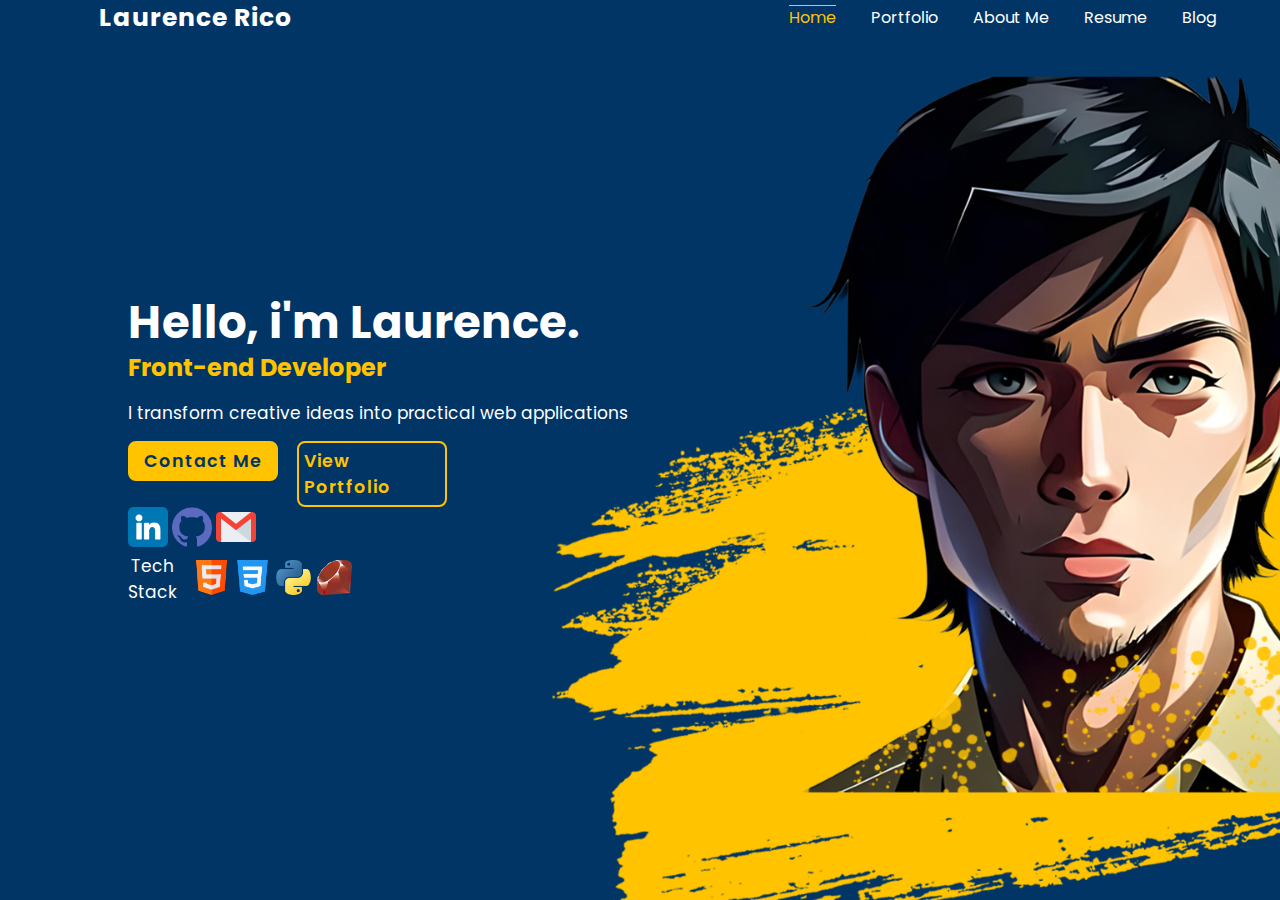
<file: index.html>
<!DOCTYPE html>
<html lang="en">
<head>
    <meta charset="UTF-8">
    <meta http-equiv="X-UA-Compatible" content="IE=edge">
    <meta name="viewport" content="width=a, initial-scale=1.0">
    <title>Home Page</title>

    <link rel="preconnect" href="https://fonts.googleapis.com">
    <link rel="preconnect" href="https://fonts.gstatic.com" crossorigin>
    <link href="https://fonts.googleapis.com/css2?family=Poppins&display=swap" rel="stylesheet">

    <link rel="stylesheet" href="style.css">
</head>
<body>

<!-- Navation Bar Section  -->

    <section class="nav-bar">
        <div class="navigation">
            <h2><a href="#" class="logo">Laurence Rico</a></h2>
                <div class="nav-list">
                    <a class="nav-word" id="active" href="index.html">Home</a>
                    <a class="nav-word" href="portfolio.html">Portfolio</a>
                    <a class="nav-word" href="about-me.html">About Me</a>    
                    <a class="nav-word" href="resume.html">Resume</a>
                    <a class="nav-word" href="blog.html">Blog</a>
                    <span class="menu-button">
                        <button id="menu-button"><img id="menu-icon" src="assets/menu-list.png" alt="side-menu-btn">
                        </button> 
                    </span>
                </div>
        </div>
    </section>

<!-- Landing-Page Section -->

    <section class="landing-page">
        <div class="landing-content">
            <h1>Hello, i'm Laurence.</h1>
            <h2 id="front-end-dev">Front-end Developer</h2>
            <p>I transform creative ideas into practical web applications</p>
            <div class="landing-buttons">
                <a id="btn-box" href="resume.html">Contact Me</a>
                <a id="btn-box" href="portfolio.html">View Portfolio</a>
            </div>
                <div class="media-icons">
                    <a class="social-logo" href="https://www.linkedin.com/in/laurence-rico-560664244/"><img src="assets/linkedin.png" alt="linkedin-icon"></a>
                    <a class="social-logo" href="https://github.com/ForestRico"><img src="assets/github.png" alt="github-icon"></a>
                    <a class="social-logo" href="https://mail.google.com/mail/u/0/#inbox"><img src="assets/gmail.png" alt="gmail-icon"></a>
                </div>
                <div class="tech-stack">                   
                    <div class="tech-stack-wrapper"><p>Tech<br> Stack</p></div>
                        <img src="assets/html.png" alt="html-icon">
                        <img src="assets/css-3.png" alt="css-icon">
                        <img src="assets/python.png" alt="python-icon">
                        <img src="assets/ruby.png" alt="ruby-icon">
                </div>
                <div class="landing-bg">
                <img src="assets/landing-avatar-square.png" alt="landing-page-avatar-background">
                </div>
        </div>
    </section>




    
</body>
</html>
</file>
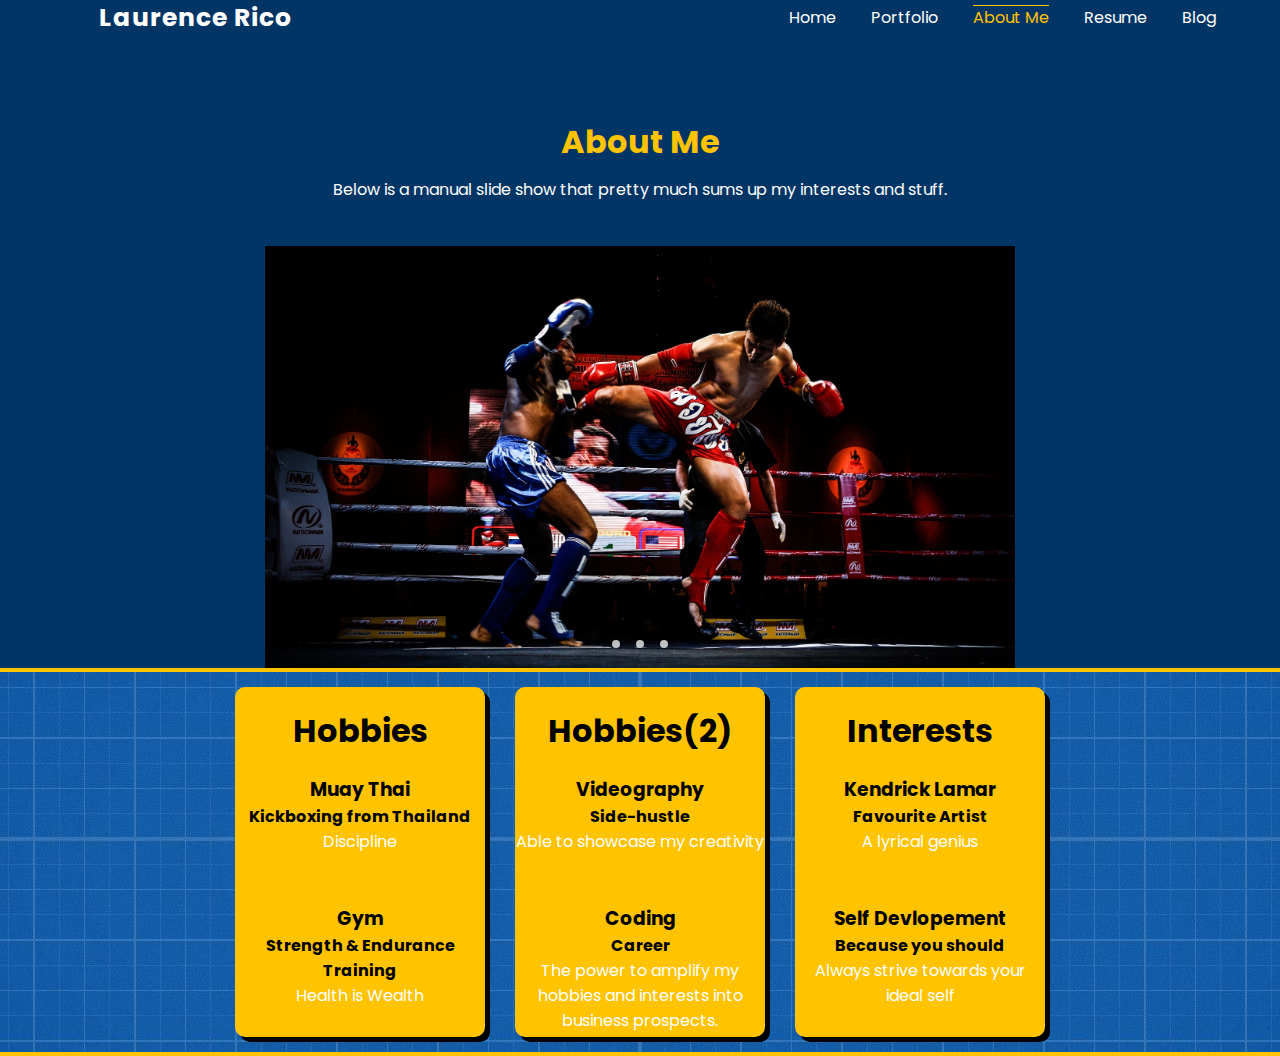
<file: about-me.html>
<!DOCTYPE html>
<html lang="en">
<head>
    <meta charset="UTF-8">
    <meta http-equiv="X-UA-Compatible" content="IE=edge">
    <meta name="viewport" content="width=device-width, initial-scale=1.0">
    <title>About Me</title>

    <link rel="preconnect" href="https://fonts.googleapis.com">
    <link rel="preconnect" href="https://fonts.gstatic.com" crossorigin>
    <link href="https://fonts.googleapis.com/css2?family=Poppins&display=swap" rel="stylesheet">

    <link rel="stylesheet" href="style.css">
</head>
<body>

<!-- Navation Bar Section  -->

    <section class="nav-bar">
        <div class="navigation">
            <h2><a href="#" class="logo">Laurence Rico</a></h2>
                <div class="nav-list">
                    <a class="nav-word" href="index.html">Home</a>
                    <a class="nav-word" href="portfolio.html">Portfolio</a>
                    <a class="nav-word" id="active" href="about-me.html">About Me</a>    
                    <a class="nav-word" href="resume.html">Resume</a>
                    <a class="nav-word" href="blog.html">Blog</a>
                    <span class="menu-button">
                        <button id="menu-button"><img id="menu-icon" src="assets/menu-list.png" alt="side-menu-btn">
                        </button> 
                    </span>
                </div>
        </div>
    </section>

<!-- Header Section -->

    <section class="aboutme-header">
        <div class="aboutme-header-title-container">
             <h1>About Me</h1>
            <p id="aboutme-desc">Below is a manual slide show that pretty much sums up my interests and stuff.</p>
        </div>
    </section>


<!-- Container -> Content Section -->

    <section class="slideshow-container">
        <div class="slider-wrapper"> 
            <div class="slider">
                <img id="slide1" src="assets/muay-thai.jpeg" alt="Muay-thai-photo-example">
                <img id="slide2" src="assets/videography.jpeg" alt="Videography-example-photo">
                <img id="slide3" src="assets/kendrick-lamar.jpeg" alt="Kendrick-lamar-example-photo">
            </div>
            <div class="slider-nav">
                <a href="#slide1"></a>
                <a href="#slide2"></a>
                <a href="#slide3"></a>
            </div>
        </div>
    </section>
    
    <section class="blueprint-body-container2">
        <div class="aboutme-container1">
            <div class="hobbies-content1">
                <h1 class="hobbies-heading">Hobbies</h1>
                <h3 class="#">Muay Thai</h3>
                <h4>Kickboxing from Thailand</h4>
                <p>Discipline</p>
                <br>
                <br>
                <h3 class="#e">Gym</h3>
                <h4>Strength & Endurance Training</h4>
                <p>Health is Wealth</p>
            </div>
        </div>

        <div class="aboutme-container2">
            <div class="hobbies-content2">
                <h1 class="hobbies-heading">Hobbies(2)</h1>
                <h3 class="#">Videography</h3>
                <h4>Side-hustle</h4>
                <p>Able to showcase my creativity</p>
                <br>
                <br>
                <h3 class="#">Coding</h3>
                <h4>Career</h4>
                <p>The power to amplify my hobbies and interests into business prospects.</p>
            </div>
        </div>

        <div class="aboutme-container3">
            <div class="hobbies-content3">
                <h1 class="hobbies-heading">Interests</h1>
                <h3 class="#">Kendrick Lamar</h3>
                <h4>Favourite Artist</h4>
                <p>A lyrical genius</p>
                <br>
                <br>
                <h3 class="#">Self Devlopement</h3>
                <h4>Because you should</h4>
                <p>Always strive towards your ideal self</p>
            </div>
        </div>
    
    </section>


        

</body>
</html>
</file>
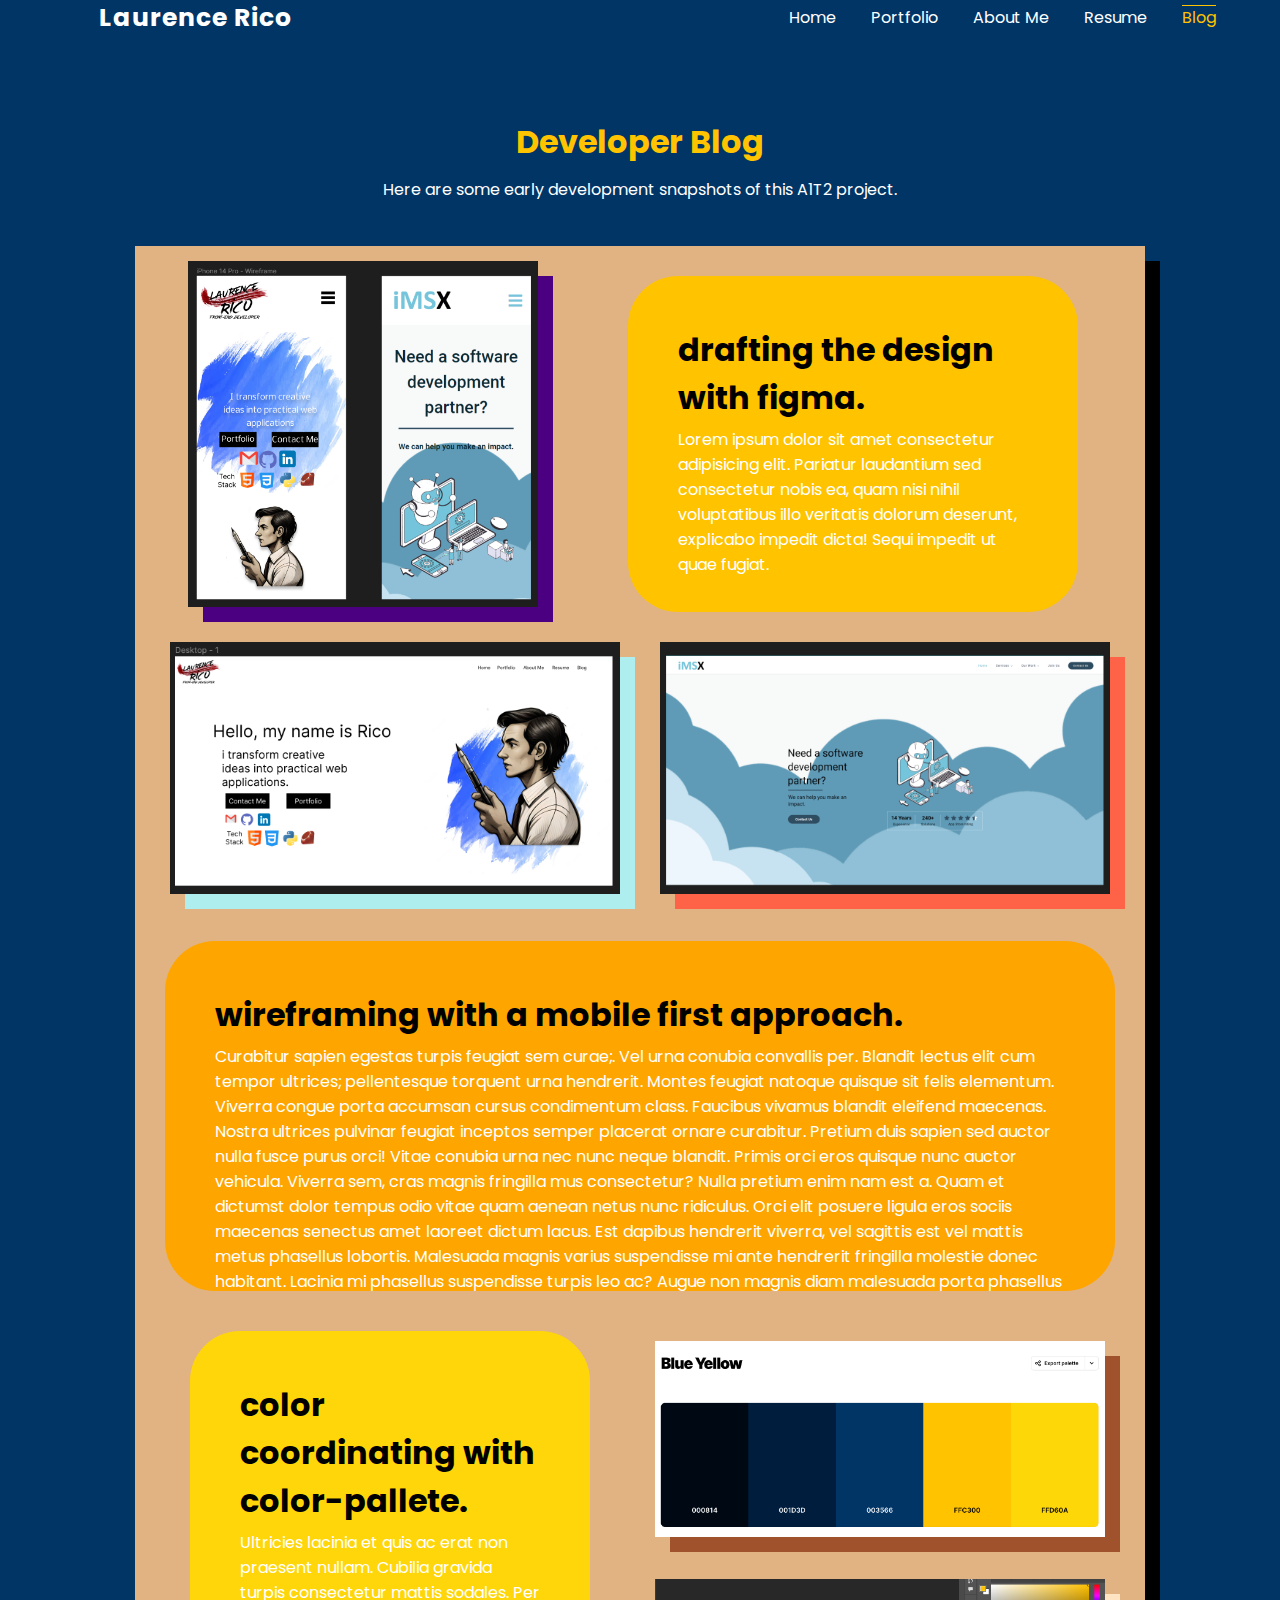
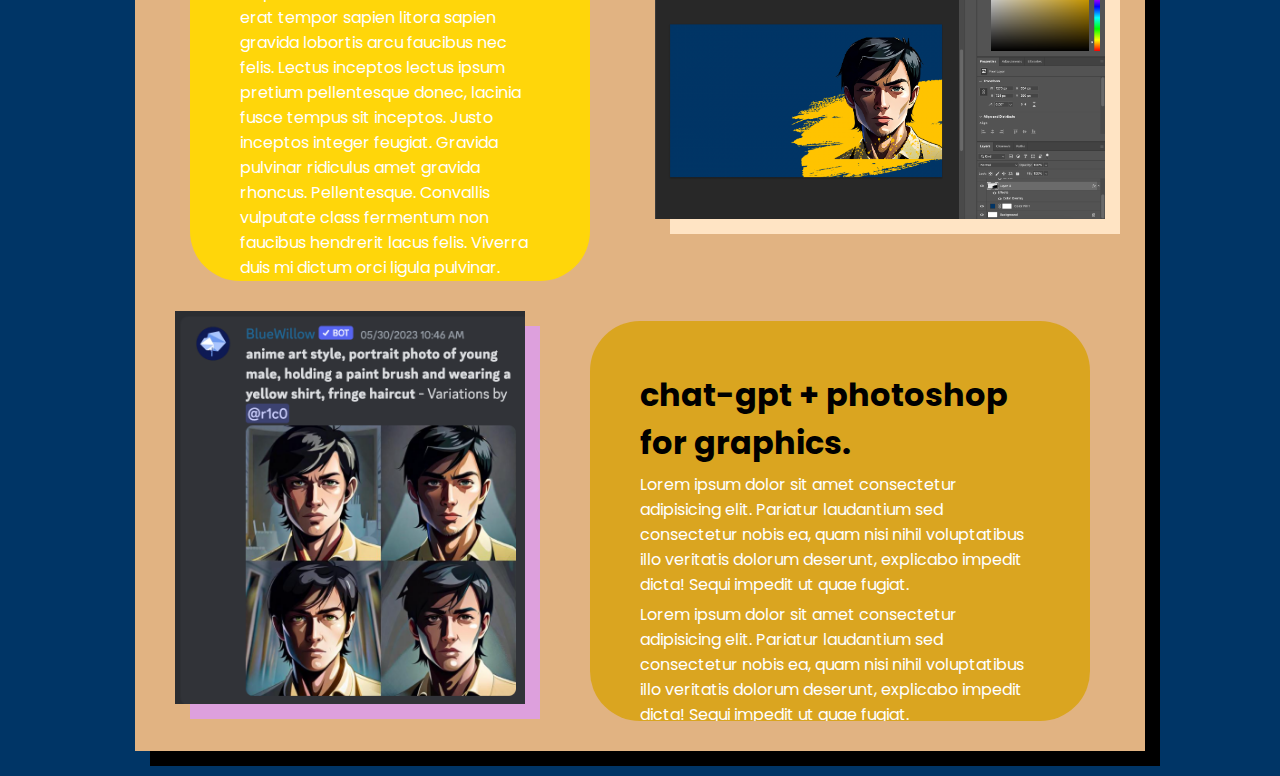
<file: blog.html>
<!DOCTYPE html>
<html lang="en">
<head>
    <meta charset="UTF-8">
    <meta http-equiv="X-UA-Compatible" content="IE=edge">
    <meta name="viewport" content="width=device-width, initial-scale=1.0">
    <title>Dev Log</title>

    <link rel="preconnect" href="https://fonts.googleapis.com">
    <link rel="preconnect" href="https://fonts.gstatic.com" crossorigin>
    <link href="https://fonts.googleapis.com/css2?family=Poppins&display=swap" rel="stylesheet">

    <link rel="stylesheet" href="style.css">
</head>
<body>

<!-- Navation Bar Section  -->

    <section class="nav-bar">
        <div class="navigation">
            <h2><a href="#" class="logo">Laurence Rico</a></h2>
                <div class="nav-list">
                    <a class="nav-word" href="index.html">Home</a>
                    <a class="nav-word" href="portfolio.html">Portfolio</a>
                    <a class="nav-word" href="about-me.html">About Me</a>    
                    <a class="nav-word" href="resume.html">Resume</a>
                    <a class="nav-word" id="active" href="blog.html">Blog</a>
                    <span class="menu-button">
                        <button id="menu-button"><img id="menu-icon" src="assets/menu-list.png" alt="side-menu-btn">
                        </button> 
                    </span>
                </div>
        </div>
    </section>

<!-- Header Section -->

    <section class="blog-header">
        <div class="blog-header-title-container">
            <h1>Developer Blog</h1>
            <p>Here are some early development snapshots of this A1T2 project.</p>
        </div>
    </section>


<!-- Container -> Content Section -->

    <section class="blog-big-container">
        <div class="blog-container">
            <div class="blog-photo-container1">
                <img src="assets/figma-iphone-sc.png" alt="iphone-wireframe-photo">
            </div>
            <div class="blog-content-container1">
                <h1>drafting the design with figma.</h1>
                <p>Lorem ipsum dolor sit amet consectetur adipisicing elit. Pariatur laudantium sed consectetur 
                    nobis ea, quam nisi nihil voluptatibus illo veritatis dolorum deserunt, explicabo impedit dicta! Sequi impedit ut quae fugiat.</p>
            </div> 

            <div class="blog-photo-container2">
                <img id="blog-photo2" src="assets/figma-webpage1-sc.png" alt="desktop-wireframe-photo-1">
            </div>

            <div class="blog-photo-container2">
                <img id="blog-photo1" src="assets/figma-webpage2-sc.png" alt="desktop-wireframe-photo-2">
            </div>

            <div class="blog-content-container2">
                <h1>wireframing with a mobile first approach.</h1>
                <p>Curabitur sapien egestas turpis feugiat sem curae;. Vel urna conubia convallis per. Blandit lectus elit cum tempor ultrices; pellentesque torquent urna hendrerit.
                    Montes feugiat natoque quisque sit felis elementum. Viverra congue porta accumsan cursus condimentum class. Faucibus vivamus blandit eleifend maecenas. 
                    Nostra ultrices pulvinar feugiat inceptos semper placerat ornare curabitur. Pretium duis sapien sed auctor nulla fusce purus orci! Vitae conubia urna nec nunc neque blandit. Primis orci eros quisque nunc auctor vehicula.
                    Viverra sem, cras magnis fringilla mus consectetur? Nulla pretium enim nam est a. Quam et dictumst dolor tempus odio vitae quam aenean netus nunc ridiculus. Orci elit posuere ligula eros sociis maecenas senectus amet laoreet dictum lacus. Est dapibus hendrerit viverra, vel sagittis est vel mattis metus phasellus lobortis. Malesuada magnis varius suspendisse mi ante hendrerit fringilla molestie donec habitant. Lacinia mi phasellus suspendisse turpis leo ac? 
                    Augue non magnis diam malesuada porta phasellus laoreet nulla.</p>
            </div> 


            <div class="blog-content-container3">
                <h1>color coordinating with color-pallete.</h1>
                <p>Ultricies lacinia et quis ac erat non praesent nullam. Cubilia gravida turpis consectetur mattis sodales. Per erat tempor sapien litora sapien gravida lobortis arcu faucibus nec felis. Lectus inceptos lectus ipsum pretium pellentesque donec, lacinia fusce tempus sit inceptos. Justo inceptos integer feugiat. Gravida pulvinar ridiculus amet gravida rhoncus. Pellentesque.
                    Convallis vulputate class fermentum non faucibus hendrerit lacus felis. Viverra duis mi dictum orci ligula pulvinar. Vestibulum et aptent nam posuere purus amet metus. Vitae faucibus egestas fames volutpat volutpat viverra justo potenti maecenas fusce. 
                </p>
            </div> 



            <div class="blog-photo-container3">
                <img id="blog-photo3" src="assets/color-pallete.png" alt="color-pallete-reference-pic">
                <img id="blog-photo4" src="assets/landing-page-creation.png" alt="photo-of-landing-page-creation-on-photoshop">
            </div>


            <div class="blog-photo-container4">
                <img id="blog-photo5" src="assets/gpt-avatar.png" alt="photo-of-avatar-creation-on-chatgpt">
            </div>

            <div class="blog-content-container4">
                <h1>chat-gpt + photoshop for graphics.</h1>
                <p>Lorem ipsum dolor sit amet consectetur adipisicing elit. Pariatur laudantium sed consectetur 
                    nobis ea, quam nisi nihil voluptatibus illo veritatis dolorum deserunt, explicabo impedit dicta! Sequi impedit ut quae fugiat.</p>
                    <p>Lorem ipsum dolor sit amet consectetur adipisicing elit. Pariatur laudantium sed consectetur 
                        nobis ea, quam nisi nihil voluptatibus illo veritatis dolorum deserunt, explicabo impedit dicta! Sequi impedit ut quae fugiat.</p>
            </div> 




            <!-- <div class="blog-content-container2">

            </div> -->
        </div>
    </section>

    
</body>
</html>
</file>
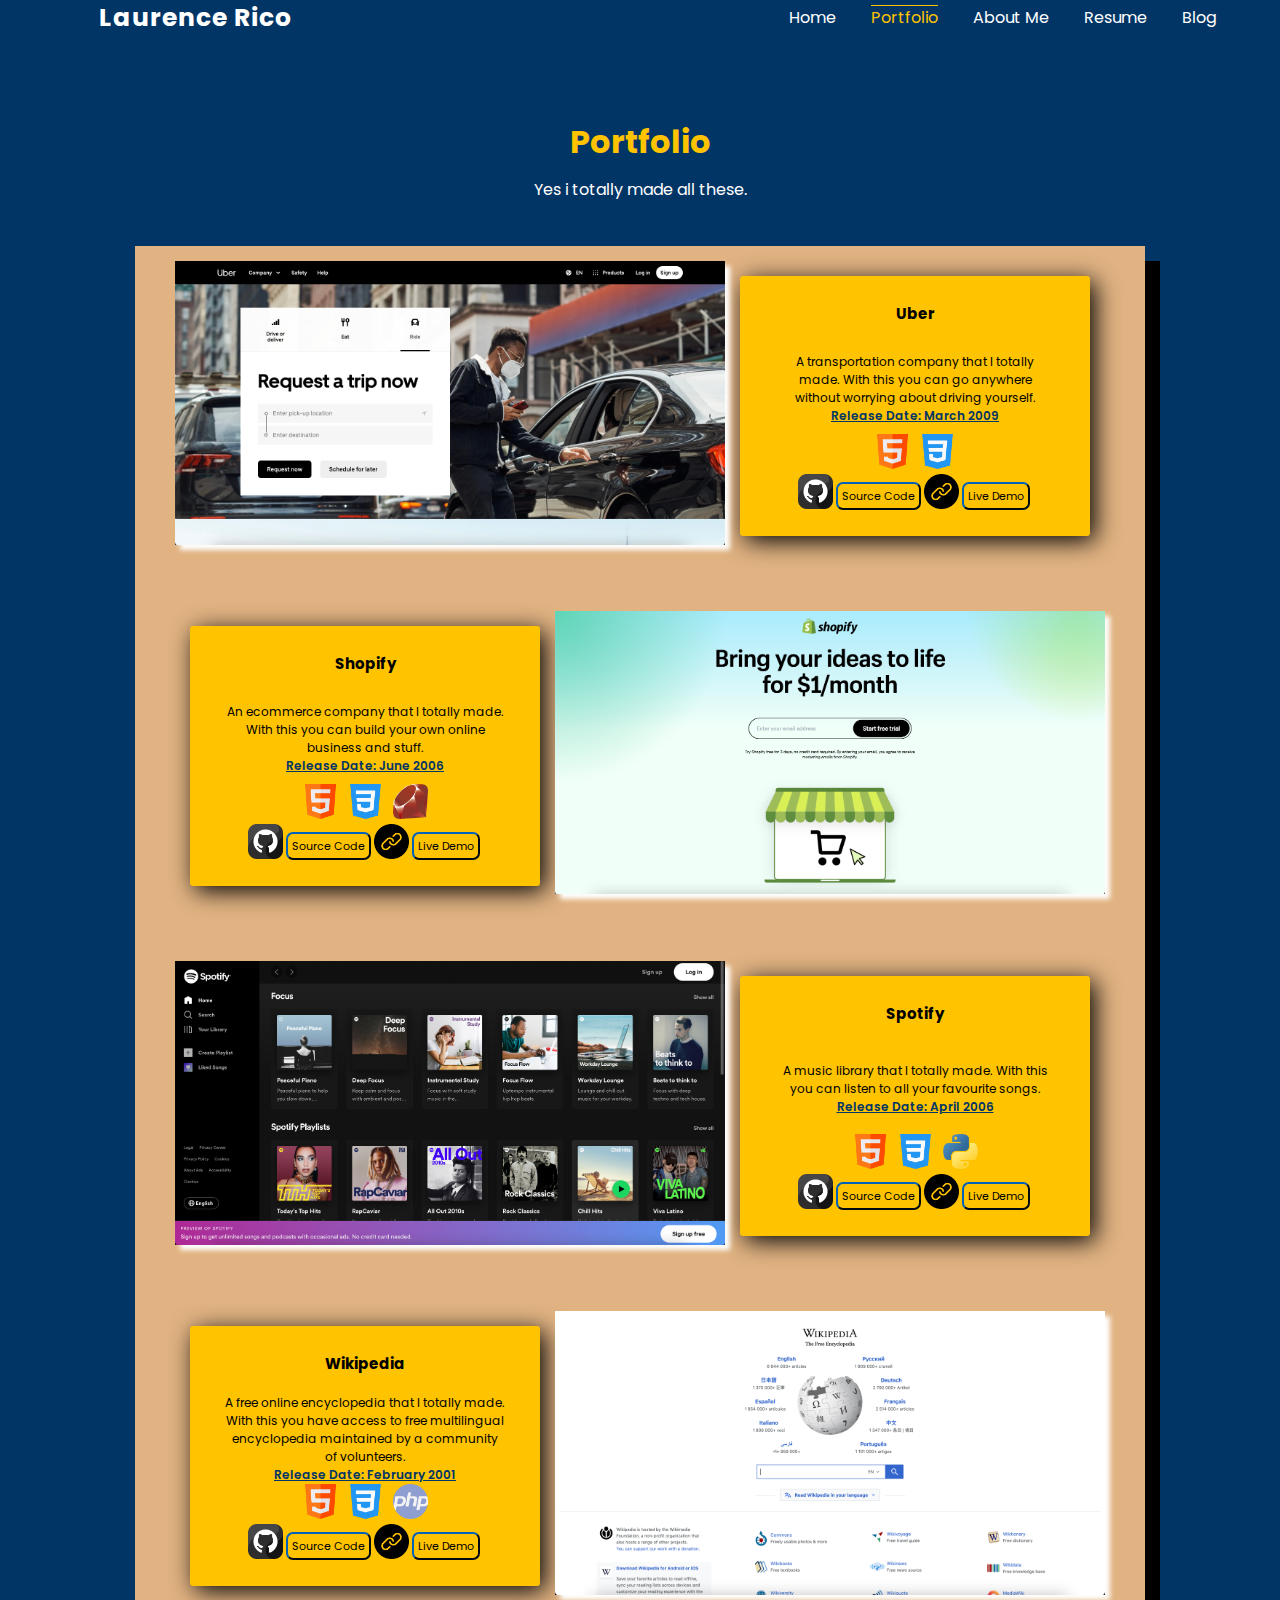
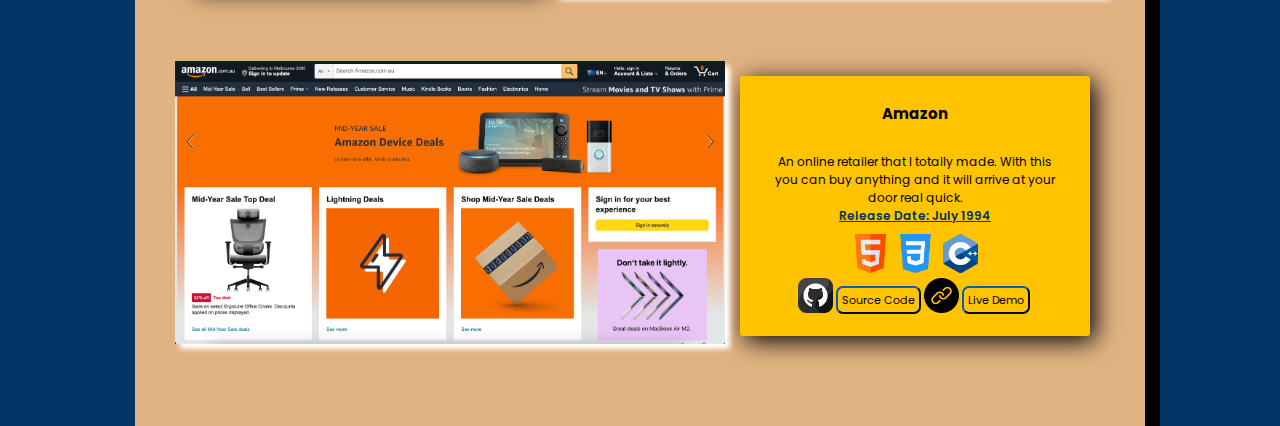
<file: portfolio.html>
<!DOCTYPE html>
<html lang="en">
<head>
    <meta charset="UTF-8">
    <meta http-equiv="X-UA-Compatible" content="IE=edge">
    <meta name="viewport" content="width=device-width, initial-scale=1.0">
    <title>Portfolio</title>

    <link rel="preconnect" href="https://fonts.googleapis.com">
    <link rel="preconnect" href="https://fonts.gstatic.com" crossorigin>
    <link href="https://fonts.googleapis.com/css2?family=Poppins&display=swap" rel="stylesheet">

    <link rel="stylesheet" href="style.css">
</head>
<body>

<!-- Navation Bar Section  -->

    <section class="nav-bar">
        <div class="navigation">
            <h2><a href="#" class="logo">Laurence Rico</a></h2>
                <div class="nav-list">
                    <a class="nav-word" href="index.html">Home</a>
                    <a class="nav-word" id="active" href="#">Portfolio</a>
                    <a class="nav-word" href="about-me.html">About Me</a>    
                    <a class="nav-word" href="resume.html">Resume</a>
                    <a class="nav-word" href="blog.html">Blog</a>
                    <span class="menu-button">
                        <button id="menu-button"><img id="menu-icon" src="assets/menu-list.png" alt="side-menu-btn">
                        </button> 
                    </span>
                </div>
        </div>
    </section>

<!-- Header Section -->

    <section class="portfolio-header">
        <div class="portfolio-header-title-container">
             <h1>Portfolio</h1>
            <p>Yes i totally made all these.</p>
        </div>
    </section>


<!-- Container -> Content Section -->
    
    <section class="portfolio-big-container">
        <div class="portfolio-container">
            <div class="project-container">
                <div class="sc-container">
                    <a href="#"><img class="website-sc" src="assets/uber-sc.png" alt="uber-website-sc"></a>
                </div>
                <div class="website-text-container">
                    <div class="website-title">
                    <h1>Uber</h1>
                    </div>  
                    <div class="website-para">
                        <p>A transportation company that I totally made. 
                                With this you can go anywhere without worrying about driving yourself.<br><strong>Release Date: March 2009</strong></p>
                            
                    </div>
                    <div class="portfolio-techstack-container">
                        <img class="portfolio-techstack" src="assets/html.png" alt="html-icon">
                        <img class="portfolio-techstack" src="assets/css-3.png" alt="css-3-icon">

                    </div>
                    <div class="portfolio-btns-container">
                        <a href=""><img class="portfolio-btns" src="assets/github-sign.png" alt="github-icon"></a>
                        <span>
                            <button class="portfolio-word-btn"><a class="portfolio-bottom-btn" href="#">Source Code</a></button>
                        </span>
                        <a href=""><img class="portfolio-btns" src="assets/link.png" alt="source-code-link-icon"></a>
                        <span>
                            <button class="portfolio-word-btn"><a class="portfolio-bottom-btn" href="#">Live Demo</a></button>
                        </span>
                    </div>
                </div>
            </div>

            <div class="project-container">
                <div class="website-text-container">
                    <div class="website-title">
                    <h1>Shopify</h1>
                    </div>  
                    <div class="website-para">
                        <p>An ecommerce company that I totally made. 
                                With this you can build your own online business and stuff.<br><strong>Release Date: June 2006</strong></p>
                    </div>
                    <div class="portfolio-techstack-container">
                        <img class="portfolio-techstack" src="assets/html.png" alt="html-icon">
                        <img class="portfolio-techstack" src="assets/css-3.png" alt="css-3-icon">
                        <img class="portfolio-techstack" src="assets/ruby.png" alt="ruby-icon">

                    </div>
                    <div class="portfolio-btns-container">
                        <a href=""><img class="portfolio-btns" src="assets/github-sign.png" alt="github-icon"></a>
                        <span>
                            <button class="portfolio-word-btn"><a class="portfolio-bottom-btn" href="#">Source Code</a></button>
                        </span>
                        <a href=""><img class="portfolio-btns" src="assets/link.png" alt="source-code-link-icon"></a>
                        <span>
                            <button class="portfolio-word-btn"><a class="portfolio-bottom-btn" href="#">Live Demo</a></button>
                        </span>
                    </div>
                </div>
                <div class="sc-container">
                    <a href="#"><img class="website-sc" src="assets/shopify-sc.png" alt="shopify-website-sc"></a>
                </div>
            </div>

            <div class="project-container">
                <div class="sc-container">
                    <a href="#"><img class="website-sc" src="assets/spotify-sc.png" alt="spotify-website-sc"></a>
                </div>
                <div class="website-text-container">
                    <div class="website-title">
                    <h1>Spotify</h1>
                    </div>  
                    <div class="website-para">
                        <p>A music library that I totally made. 
                                With this you can listen to all your favourite songs.<br><strong>Release Date: April 2006</strong></p>
                    </div>
                    <div class="portfolio-techstack-container">
                        <img class="portfolio-techstack" src="assets/html.png" alt="html-icon">
                        <img class="portfolio-techstack" src="assets/css-3.png" alt="css-3-icon">
                        <img class="portfolio-techstack" src="assets/python.png" alt="python-icon">

                    </div>
                    <div class="portfolio-btns-container">
                        <a href=""><img class="portfolio-btns" src="assets/github-sign.png" alt="github-icon"></a>
                        <span>
                            <button class="portfolio-word-btn"><a class="portfolio-bottom-btn" href="#">Source Code</a></button>
                        </span>
                        <a href=""><img class="portfolio-btns" src="assets/link.png" alt="source-code-link-icon"></a>
                        <span>
                            <button class="portfolio-word-btn"><a class="portfolio-bottom-btn" href="#">Live Demo</a></button>
                        </span>
                    </div>
                </div>
            </div>

            <div class="project-container">
                <div class="website-text-container">
                    <div class="website-title">
                    <h1>Wikipedia</h1>
                    </div>  
                    <div class="website-para">
                        <p>A free online encyclopedia that I totally made. 
                                With this you have access to free multilingual encyclopedia maintained by a community of volunteers.<br><strong>Release Date: February 2001</strong></p>
                    </div>
                    <div class="portfolio-techstack-container">
                        <img class="portfolio-techstack" src="assets/html.png" alt="html-icon">
                        <img class="portfolio-techstack" src="assets/css-3.png" alt="css-3-icon">
                        <img class="portfolio-techstack" src="assets/php.png" alt="php-icon">

                    </div>
                    <div class="portfolio-btns-container">
                        <a href=""><img class="portfolio-btns" src="assets/github-sign.png" alt="github-icon"></a>
                        <span>
                            <button class="portfolio-word-btn"><a class="portfolio-bottom-btn" href="#">Source Code</a></button>
                        </span>
                        <a href=""><img class="portfolio-btns" src="assets/link.png" alt="source-code-link-icon"></a>
                        <span>
                            <button class="portfolio-word-btn"><a class="portfolio-bottom-btn" href="#">Live Demo</a></button>
                        </span>
                    </div>
                </div>
                <div class="sc-container">
                    <a href="#"><img class="website-sc" src="assets/wikipedia-sc.png" alt="wikipedia-website-sc"></a>
                </div>
            </div>

            <div class="project-container">
                <div class="sc-container">
                    <a href="#"><img class="website-sc" src="assets/amazon-sc.png" alt="amazon-website-sc"></a>
                </div>
                <div class="website-text-container">
                    <div class="website-title">
                    <h1>Amazon</h1>
                    </div>  
                    <div class="website-para">
                        <p>An online retailer that I totally made. 
                                With this you can buy anything and it will arrive at your door real quick.<br><strong>Release Date: July 1994</strong></p>
                    </div>
                    <div class="portfolio-techstack-container">
                        <img class="portfolio-techstack" src="assets/html.png" alt="html-icon">
                        <img class="portfolio-techstack" src="assets/css-3.png" alt="css-3-icon">
                        <img class="portfolio-techstack" src="assets/c++.png" alt="c++.png++-icon">

                    </div>
                    <div class="portfolio-btns-container">
                        <a href=""><img class="portfolio-btns" src="assets/github-sign.png" alt="github-icon"></a>
                        <span>
                            <button class="portfolio-word-btn"><a class="portfolio-bottom-btn" href="#">Source Code</a></button>
                        </span>
                        <a href=""><img class="portfolio-btns" src="assets/link.png" alt="source-code-link-icon"></a>
                        <span>
                            <button class="portfolio-word-btn"><a class="portfolio-bottom-btn" href="#">Live Demo</a></button>
                        </span>
                    </div>
                </div>
            </div>

        </div>
    </section>

    
</body>
</html>
</file>
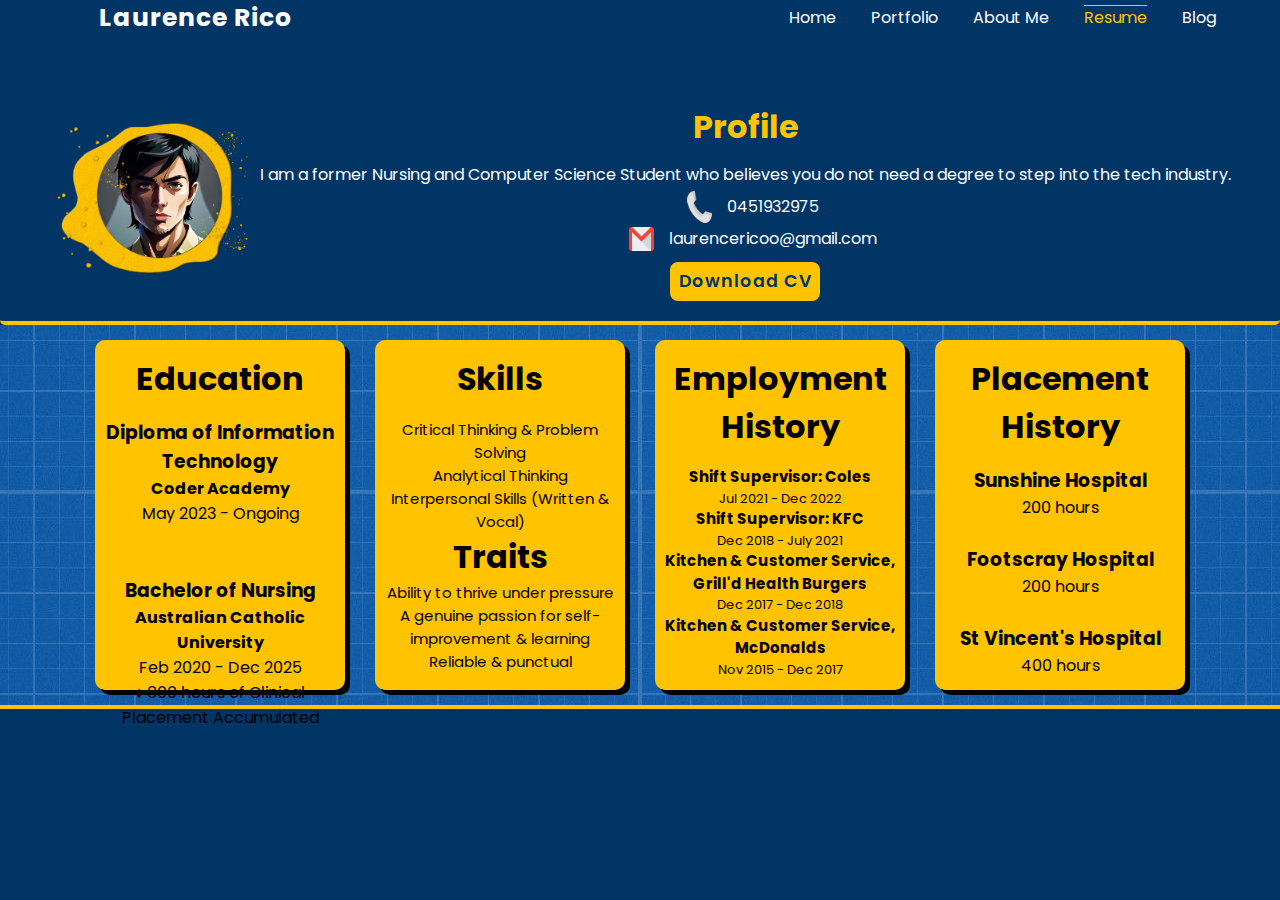
<file: resume.html>
<!DOCTYPE html>
<html lang="en">
<head>
    <meta charset="UTF-8">
    <meta http-equiv="X-UA-Compatible" content="IE=edge">
    <meta name="viewport" content="width=device-width, initial-scale=1.0">
    <title>Resume</title>

    <link rel="preconnect" href="https://fonts.googleapis.com">
    <link rel="preconnect" href="https://fonts.gstatic.com" crossorigin>
    <link href="https://fonts.googleapis.com/css2?family=Poppins&display=swap" rel="stylesheet">

    <link rel="stylesheet" href="style.css">
</head>
<body>

<!-- Navation Bar Section  -->

    <section class="nav-bar">
        <div class="navigation">
            <h2><a href="#" class="logo">Laurence Rico</a></h2>
                <div class="nav-list">
                    <a class="nav-word" href="index.html">Home</a>
                    <a class="nav-word" href="portfolio.html">Portfolio</a>
                    <a class="nav-word" href="about-me.html">About Me</a>    
                    <a class="nav-word" id="active" href="resume.html">Resume</a>
                    <a class="nav-word" href="blog.html">Blog</a>
                    <span class="menu-button">
                        <button id="menu-button"><img id="menu-icon" src="assets/menu-list.png" alt="side-menu-btn">
                        </button> 
                    </span>
                </div>
        </div>
    </section>

<!-- Header Section -->

    <section class="resume-header">
        <div class="resume-intro">
            <img class="avatar-circle" src="assets/avatar-circle-wax-2.png" alt="avatar-profile-circle">
            <div class="resume-content">
                <h1 id="resume-profile-word">Profile</h1>
                <p>I am a former Nursing and Computer Science Student who believes you do not need a degree to step into the tech industry.
                </p>
                    <div class="contact-span">
                        <div class="individual-span">
                        <img class="profile-icon" src="assets/phone.png" alt="phone-icon">
                        <p>0451932975</p>
                        </div>
                        <div class="individual-span">
                        <img class="profile-icon" src="assets/gmail.png" alt="gmail-icon">
                        <p>laurencericoo@gmail.com</p>
                        </div>
                    </div>
                            <div class="profile-btns">
                                <a id="btn-box" href="https://www.flipsnack.com/8BF89F99E8C/laurence_rico_resume.html" download>Download CV</a>
                            </div>
            </div>
        </div>
    </section>

<!-- Container -> Content Section -->

    <section class="blueprint-body-container">
        <div class="resume-container1">
            <div class="education-content">
                <h1 class="education-word">Education</h1>
                <h3 class="education-title">Diploma of Information Technology</h3>
                <h4>Coder Academy</h4>
                <p>May 2023 - Ongoing</p>
                <br>
                <br>
                <h3 class="education-title">Bachelor of Nursing</h3>
                <h4>Australian Catholic University</h4>
                <p>Feb 2020 - Dec 2025</p>
                <p> &diams; 800 hours of Clinical Placement Accumulated </p>
            </div>
        </div>


        <div class="resume-container2">
            <div class="skills-content">
                <h1 class="skills-word">Skills</h1>
                <p class="skills-title">Critical Thinking & Problem Solving</p>
                <p class="skills-title">Analytical Thinking</p>
                <p class="skills-title">Interpersonal Skills (Written & Vocal)</p>
                <h1 class="traits-word">Traits</h1>
                <div class="traits-list">
                    <p class="traits-title">Ability to thrive under pressure</p>
                    <p class="traits-title">A genuine passion for self-improvement & learning</p>
                    <p class="traits-title">Reliable & punctual</p>
                </div>
            </div>
        </div>

        <div class="resume-container3">
            <div class="employment-content">
                <h1 class="employment-word">Employment History</h1>
                <h3 class="employment-title">Shift Supervisor: Coles</h3>
                <p>Jul 2021 - Dec 2022</p>
                <h3 class="employment-title">Shift Supervisor: KFC</h3>
                <p>Dec 2018 - July 2021</p>
                <h3 class="employment-title">Kitchen & Customer Service, Grill'd Health Burgers</h3>
                <p>Dec 2017 - Dec 2018</p>
                <h3 class="employment-title">Kitchen & Customer Service, McDonalds</h3>
                <p>Nov 2015 - Dec 2017</p>
            </div>
        </div>

        <div class="resume-container4">
            <div class="placement-content">
                <h1 class="placement-word">Placement History</h1>
                <h3 class="placement-title">Sunshine Hospital</h3>
                <p>200 hours</p>
                <br>
                <h3 class="placement-title">Footscray Hospital</h3>
                <p>200 hours</p>
                <br>
                <h3 class="placement-title">St Vincent's Hospital</h3>
                <p>400 hours</p>
                <br>
            </div>
        </div>

    </section>
</body>
</html>
</file>
<file: style.css>
* {
    margin: 0px;
    padding: 0px;
    font-family: 'Poppins', sans-serif;
    box-sizing: border-box;
    /* The width and height of an element is true to the dimensions assigned to "width" and "height" */
    text-decoration: none;
    color: white;
    transition: all .6s ease;
}

/* Web-page navigation bar settings */

.navigation {
    position: fixed;
    top: 0px;
    left: 0px;
    width: 100%;
    padding: 5px 5%;
    background-color: transparent;
    display: flex;
    justify-content: space-between;
    align-items: center;
    height: 35px;
    z-index: 1;
}

.nav-list {
    display: flex;
}

#menu-icon {
    width: 28px;
    z-index: 1;
}

.logo {
    font-size: 25px;
    letter-spacing: 1px;
}

.nav-bar a {
    margin-left: 35px;
    color: white;
    transition: 0.3s;
}

.nav-bar a:hover,
.nav-bar a#active {
    color: #FFC300;
    transition: .5s;
}

.nav-bar a#active {
    text-decoration: overline;
}

/* Responsive navigation bar settings */

@media screen and (min-width: 763px) {

    .navigation #menu-icon,
    .menu-button {
        display: none;
    }
}

@media screen and (max-width: 762px) {
    .navigation .nav-word {
        display: none;
    }
}

@media screen and (max-width: 1120px) {
    .navigation {
        transition: 3s;
        border-bottom: 2px solid #FFC300;
        background-color: #003566;
        z-index: 1;
    }
}

@media screen and (min-width: 1121px) {
    .navigation {
        transition: 3s;
        background-color: #003566;
    }
}

#menu-button {
    background-color: #003566;
    border: none;
}

#menu-button {
    cursor: pointer;
}


/* background colour of enitre website */

body {
    background-color: #003566;
}

.landing-page {
    display: flex;
    height: 100vh;
    background: url('assets/landing-avatar.png') no-repeat;
    background-size: cover;
    background-position: center;
    align-items: center;
    padding: 0px 10%;
}

.landing-content {
    position: relative;
    max-width: 60%;
}

.landing-bg {
    display: none;
}

.landing-content h1 {
    font-size: 45px;
    line-height: 1.2;
    /* line spacing */
    color: white;
}

.landing-content h3 {
    font-size: 15px;
    margin: 20px 0 40px;
}

.landing-content p {
    font-size: 17px;
    margin-top: 15px;
    margin-bottom: 15px;
}

#front-end-dev {
    color: #FFC300;
}
/* 
conact-me and portfolio landing page buttons */

.landing-content .btn-box {
    display: flex;
    justify-content: space-between;
    width: 345px;
    height: 50px;
}

#btn-box {
    position: relative;
    display: inline-flex;
    justify-content: center;
    align-items: center;
    width: 150px;
    /* turns elements into inline  */
    height: 100%;
    /* redundnat or what? */
    background: #FFC300;
    border: 2px solid #FFC300;
    border-radius: 8px;
    /* rounding the edges of a border  */
    font-size: 17.5px;
    color: #003566;
    font-weight: 600;
    /* button text boldness */
    letter-spacing: 1px;
    z-index: 1;
    overflow: hidden;
    transition: .5s;
}

#btn-box:hover {
    color: #FFC300;
}

.landing-buttons a {
    color: #003566;
    display: flex;
    justify-content: center;
    padding: 5px;
}

.landing-buttons #btn-box:nth-child(2) {
    background: transparent;
    color: #FFC300;
    margin-left: 15px;
}

.landing-buttons #btn-box:nth-child(2):hover {
    color: #003566;
}

.landing-buttons #btn-box:nth-child(2)::before {
    background-color: #FFC300;
}

#btn-box::before {
    content: '';
    position: absolute;
    top: 0;
    left: 0;
    width: 0;
    height: 100%;
    background: #003566;
    z-index: -1;
    transition: 0.5s;
}

#btn-box:hover::before {
    width: 100%;
}

.social-logo img {
    width: 40px;
}

.tech-stack {
    display: flex;
    position: relative;
    align-items: center;
    text-align: center;
    height: 50px;
}

.tech-stack-wrapper p {
    align-items: center;
    margin-right: 15px;
}

.tech-stack img {
    margin: 0px 3px 3px;
    width: 35px;
    height: 35px;
}


/* Web-page downscale responsiveness */

@media screen and (max-width: 900px) {
    .landing-content {
        max-width: 50%;
    }
}

@media screen and (max-width: 900px) {
    .landing-buttons #btn-box:nth-child(2) {
        margin-left: 0px;
    }
}


/* iPhone Responsiveness */

@media screen and (max-width: 390px) {
    .landing-content {
        top: 25px;
        max-width: 100%;
    }

    .landing-bg {
        top: 15px;
    }

    .landing-bg img {
        width: 150px;
    }

    .landing-content h1 {
        font-size: 35px;
    }

    .landing-content h2 {
        font-size: 18px;
        text-align: center;
    }

    .media-icons {
        margin-top: 12px;
    }

    .tech-stack-wrapper p {
        font-size: 12px;
        align-items: center;
    }

    .tech-stack-wrapper {
        top: 275px
    }
}

@media screen and (max-width: 1150px) {
    .landing-page {
        display: flex;
        flex-direction: column;
        justify-content: center;
        background: none;
    }

    .landing-buttons {
        text-align: center;
    }

    .landing-buttons #btn-box {
        height: 40px;
    }

    .landing-content {
        display: flex;
        position: relative;
        flex-direction: column;
        align-items: center;

    }

    .landing-content h1 {
        text-align: center;
    }

    .landing-content p {
        text-align: center;
    }

    .media-icons {
        display: flex;
        justify-content: center;
    }

    .tech-stack {
        display: flex;
        justify-content: center;
    }

    .landing-bg {
        display: flex;
        position: relative;
    }

    .landing-bg img {
        width: 300px;
        z-index: -1;
    }

    .landing-buttons #btn-box:nth-child(2) {
        margin-left: 0px;
    }
}

/* RESUME PAGE */

/* resume header section */

.resume-intro {
    display: flex;
    position: relative;
    justify-content: center;
    min-height: 250px;
    top: 75px;
    border-bottom: 4px solid #FFC300;
    border-radius: 5px;
}

#resume-profile-word {
    color: #FFC300;
}

.resume-intro h1 {
    display: flex;
    position: relative;
    justify-content: center;
}

.resume-intro p {
    text-align: center;
}

.resume-content {
    display: inline-block;
    line-height: 2;
    align-self: center;
}

.avatar-circle {
    height: 150px;
    align-self: center;
}

.individual-span {
    display: flex;
    justify-content: center;
}

.profile-icon {
    width: 25px;
    margin-right: 15px;
    margin-left: 15px;
}

.profile-btns {
    display: flex;
    justify-content: center;
    margin-top: 7px;
}

.profile-btns #btn-box {
    z-index: 1;
}


/* resume content section  */


.blueprint-body-container {
    display: flex;
    position: relative;
    top: 75px;
    background-image: url(assets/blueprint-bg.jpg);
    background-position: center;
    height: auto;
    border-bottom: 4px solid #FFC300;
}


.blueprint-body-container {
    display: flex;
    flex-flow: row wrap;
    justify-content: center;
}

.blueprint-body-container p,
h1,
li,
h3,
h4 {
    color: black;
}

.resume-container1 {
    display: flex;
    justify-content: center;
    position: relative;
    width: 250px;
    height: 350px;
    margin: 15px;
    background-color: #FFC300;
    border-radius: 10px;
    box-shadow: 5px 5px black;
    transition: all .6s ease;
}


.education-content {
    text-align: center;
}

.education-word {
    margin: 15px;
}

.resume-container2 {
    display: flex;
    position: relative;
    width: 250px;
    height: 350px;
    margin: 15px;
    background-color: #FFC300;
    text-align: center;
    border-radius: 10px;
    box-shadow: 5px 5px black;
    transition: all .6s ease;
}

.skills-content {
    text-align: center;
    overflow: hidden;
}

.skills-word {
    margin: 15px;
}

.skills-title {
    font-size: 15px;
}

.traits-title {
    font-size: 15px
}

.resume-container3 {
    display: flex;
    position: relative;
    width: 250px;
    height: 350px;
    margin: 15px;
    background-color: #FFC300;
    text-align: center;
    border-radius: 10px;
    box-shadow: 5px 5px black;
    transition: all .6s ease;
}

.employment-content {
    line-height: 1.5;
}

.employment-content h3 {
    font-size: 15px;
}

.employment-content p {
    font-size: 13px;
}

.employment-word {
    margin: 15px;
}

.resume-container4 {
    display: flex;
    position: relative;
    width: 250px;
    height: 350px;
    margin: 15px;
    background-color: #FFC300;
    text-align: center;
    border-radius: 10px;
    box-shadow: 5px 5px black;
    transition: all .6s ease;
}

.placement-word {
    margin: 15px;
}

.resume-container1:hover {
    transform: scale(1.1);

}

.resume-container2:hover {
    transform: scale(1.1);

}

.resume-container3:hover {
    transform: scale(1.1);

}

.resume-container4:hover {
    transform: scale(1.1);

}

/* resume responsiveness section */


@media screen and (max-width: 600px) {
    .resume-content {
        overflow: hidden;
    }
}

@media screen and (max-width: 600px) {
    .individual-span p {
        margin: 5px;
        font-size: 10px;
    }
}

@media screen and (max-width: 800px) {
    .resume-intro {
        display: flex;
        flex-direction: column;
    }

    .resume-content p {
        font-size: 13px;
    }

    .resume-content h1 {
        font-size: 17px;
    }

    .resume-content #btn-box {
        font-size: 15px;
    }

    .profile-icon {
        width: 20px
    }

    .resume-intro {
        height: 375px;
    }
}

/* Portfolio CSS */

/* portfolio header */

.portfolio-header {
    display: flex;
    position: relative;
    top: 35px;
    margin-top: 75px;
    justify-content: center;
    text-align: center;
}

.portfolio-header-title-container {
    display: flex;
    position: relative;
    flex-direction: column;
    line-height: 2;
}


.portfolio-header-title-container h1 {
    color: #FFC300;
}


/* portfolio content section */

.portfolio-big-container {
    display: flex;
    justify-content: center;
}

.portfolio-container {
    display: flex;
    flex-wrap: wrap;
    margin-top: 75px;
    max-width: 1010px;
    background-color: #e1b382;
    box-shadow: 15px 15px black;
    padding: 15px;
    flex-direction: row;
    justify-content: center;
}

.project-container {
    display: flex;
    position: relative;
    /* width: 840px; */
    height: 350px;
}

.website-sc {
    display: flex;
    position: relative;
    width: 550px;
    box-shadow: 5px 5px 5px;
}

.website-para {
    margin-bottom: 3px
}

.website-para strong {
    color: #003566;
    font-weight: 600;
    text-decoration: underline;
}

.website-text-container {
    display: flex;
    flex-direction: column;
    margin: 15px;
    background-color: #FFC300;
    border-radius: 3px;
    height: 260px;
    width: 350px;
    box-shadow: 5px 5px 25px black;

}

.website-text-container h1 {
    font-size: 15px;
    text-align: center;
}

.website-text-container p {
    font-size: 12px;
    text-align: center;
    color: black;
    margin: 35px
}

.website-title {
    display: flex;
    justify-content: center;
    align-items: CENTER;
    height: 75px;
}

.website-para {
    display: flex;
    align-items: center;
    height: 75px;
}

.portfolio-techstack-container {
    display: flex;
    justify-content: center;
}

.portfolio-techstack {
    display: inline-block;
    width: 35px;
    margin: 5px;
}

.portfolio-btns-container {
    display: flex;
    justify-content: center;
}

.portfolio-btns {
    display: inline-block;
    width: 35px;
    justify-content: center;
}

.portfolio-bottom-btn {
    color: black;
    font-size: 11px;
    padding: 1px 2px;
}

.portfolio-word-btn {
    display: inline;
    position: relative;
    align-items: center;
    top: 5px;
    border-color: #003566;
    color: #003566;
    background-color: #FFC300;
    border-radius: 7px;
    margin: 3px;
    padding: 2px;
}

/* portfolio responsiveness section  */

@media screen and (max-width: 840px) {
    .project-container {
        display: flex;
        flex-direction: column;
        align-items: center;
        justify-content: space-around;
        height: 450px;
    }

    .website-sc {
        width: 350px;
    }

    .website-text-container {
        margin: 15px;
        height: 190px;
        width: 350px;
    }

    .project-container .sc-container:nth-child(2) {
        order: 1;
    }

    .project-container .website-text-container:nth-child(1) {
        order: 2;
    }
}

/* Blog-page CSS */

/* blog page header section  */

.blog-header {
    display: flex;
    position: relative;
    top: 35px;
    margin-top: 75px;
    justify-content: center;
    text-align: center;
}

.blog-header-title-container {
    display: flex;
    position: relative;
    flex-direction: column;
    line-height: 2;
}

.blog-big-container {
    display: flex;
    justify-content: center;
}

.blog-container {
    display: flex;
    position: relative;
    flex-wrap: wrap;
    justify-content: space-around;
    /* height: 1750px; */
    margin: 75px 225px 225px;
    max-width: 1010px;
    background-color: #e1b382;
    box-shadow: 15px 15px black;
    padding: 15px;
}


.blog-header h1 {
    color: #FFC300;
}


/* blog content section  */

.blog-container p {
    margin-top: 5px;
}

.blog-photo-container1 {
    box-shadow: 15px 15px indigo;
    height: 346px;
    margin-bottom: 15px;
}

.blog-photo-container1 img {
    width: 350px;
}

.blog-content-container1 {
    background-color: #FFC300;
    /* align-self: center; */
    height: 336px;
    margin: 15px;
    border-radius: 50px;
    padding: 50px;
    width: 450px;
    overflow: hidden;
}

.blog-photo-container2 img {
    width: 450px;
}

.blog-content-container2 {
    background-color: orange;
    padding: 50px;
    border-radius: 50px;
    width: 1030px;
    height: 350px;
    margin: 15px;
    margin-top: 25px;
    overflow: hidden;
}

.blog-photo-container2 {
    margin-top: 15px;
    margin-bottom: 15px;
}

.blog-photo-container2 #blog-photo2 {
    box-shadow: 15px 15px paleturquoise;
}

.blog-photo-container2 #blog-photo1 {
    box-shadow: 15px 15px tomato;
}

.blog-content-container3 {
    background-color: #FFD60A;
    padding: 50px;
    border-radius: 50px;
    width: 400px;
    height: 550px;
    margin: 15px;
    margin-top: 25px;
    overflow: hidden;
}

.blog-photo-container3 {
    width: 450px;
    margin-bottom: 50px;
}

.blog-photo-container3 img {
    margin-top: 35px;
    width: 450px;

}

.blog-photo-container3 #blog-photo3 {
    box-shadow: 15px 15px sienna;
}

.blog-photo-container3 #blog-photo4 {
    box-shadow: 15px 15px bisque;
}

.blog-photo-container4 {
    margin-top: 15px;
    margin-bottom: 15px;
    width: 350px
}

.blog-photo-container4 img {
    width: 350px;
    box-shadow: 15px 15px plum;
}

.blog-content-container4 {
    background-color: goldenrod;
    padding: 50px;
    border-radius: 50px;
    width: 500px;
    height: 400px;
    margin: 15px;
    margin-top: 25px;
    overflow: hidden;
}

/* Blog-page Responsiveness */

@media screen and (max-width: 430px) {
    .blog-photo-container1 {
        box-shadow: 3px 15px indigo;
    }

    .blog-photo-container2 #blog-photo1 {
        box-shadow: 10px 10px tomato;
    }

    .blog-photo-container2 #blog-photo2 {
        box-shadow: 10px 10px paleturquoise;
    }

    .blog-photo-container3 #blog-photo3 {
        box-shadow: 3px 15px sienna;
    }

    .blog-photo-container3 #blog-photo4 {
        box-shadow: 3px 15px bisque;
    }

    .blog-photo-container4 img {
        box-shadow: 3px 15px plum;
    }
}



@media screen and (max-width: 935px) {
    .blog-container h1 {
        font-size: 18px;
    }


    #blog-photo1 {
        width: 330px;
    }

    #blog-photo2 {
        width: 330px;
    }

    #blog-photo3 {
        width: 350px;
    }

    #blog-photo4 {
        width: 350px;
    }

    #blog-photo5 {
        width: 350px;
    }

    .blog-content-container3 {
        width: 350px;
    }

}

@media screen and (max-width: 1280px) {
    .blog-container {
        margin: 75px 25px 25px;
    }
}

@media screen and (max-width: 1150px) {
    .blog-big-container {
        display: block;
    }

    .blog-container {
        margin: 75px 15px 15px;
    }
}

/* About-me CSS */


.aboutme-header {
    display: flex;
    position: relative;
    top: 35px;
    margin-top: 75px;
    justify-content: center;
    text-align: center;
}

.aboutme-header-title-container {
    display: flex;
    position: relative;
    flex-direction: column;
    line-height: 2;
}

.aboutme-header-title-container h1 {
    color: #FFC300;
}

#aboutme-desc {
    color: #FFF;
}



/* aboutme Slideshow CSS  */


.slideshow-container {
    margin-top: 75px;
    /* border-bottom: 4px solid #FFC300 ; */
}

.slider-wrapper {
    position: relative;
    max-width: 750px;
    /* forces the images to take up that much space */
    margin: 0 auto;
    /* left and right auto means the image will center itself on the slider horizontally */
}

.slider {
    display: flex;
    aspect-ratio: 16 / 9;
    /* this sets the aspect ratio of images, an attribute i didn't know existed */
    overflow-x: auto;
    /* the images that overflow will have a scrollbar that will allow the user to scroll the images left to right */
    scroll-snap-type: x mandatory;
    /* the "x" value actions the sliding images to snap along the x-axis, the mandatory 
    value is a conditional value which forces images to always snap to the next position  */
    scroll-behavior: smooth;
    /* smoothens the scroll transition */
    box-shadow: 0 1.5rem 3rem -0.75rem (0, 0%, 0%, 0.25);
    /* boxshadow: x offset, y offset, blur, spread - hsla: hue, saturation, lightness, alpha  */
    border-radius: px;
}

.slider img {
    flex: 1 0 100%;
    /* flex is a short-hand property which controls: flex grow, flex shrink, flex basis  */
    /* flex grow to 1 every image is an equal size within the container  */
    /* flex shrink to 0 every image will retain the width it needs and will prevent wrapping  */
    /* flex basis every image will have an initial size of 100% (taking up the entire parent container) */
    scroll-snap-align: start;
    /* images will snap or stop at the start of the image element of the parent container */
    object-fit: cover;
    /* this makes the image fit the height and width of the container whilst maintained aspect ratio  */
}

.slider-nav {
    display: flex;
    column-gap: 1rem;
    position: absolute;
    bottom: 1.25rem;
    left: 50%;
    transform: translateX(-50%);
    z-index: 1;
}

.slider-nav a {
    width: 0.5rem;
    height: 0.5rem;
    border-radius: 50%;
    background-color: #FFF;
    opacity: 0.75;
    transition: opacity ease 250ms;
}

.slider-nav a:hover {
    opacity: 100%;
}



/* about me tab/panels  */

.blueprint-body-container2 {
    display: flex;
    position: relative;

    background-image: url(assets/blueprint-bg.jpg);
    background-position: center;
    height: auto;
    border-top: 4px solid #FFC300;
    border-bottom: 4px solid #FFC300;
}

.blueprint-body-container2 {
    display: flex;
    flex-flow: row wrap;
    justify-content: center;
}

.aboutme-container1 {
    display: flex;
    justify-content: center;
    position: relative;
    width: 250px;
    height: 350px;
    margin: 15px;
    background-color: #FFC300;
    border-radius: 10px;
    box-shadow: 5px 5px black;
    transition: all .6s ease;
}

.aboutme-container2 {
    display: flex;
    justify-content: center;
    position: relative;
    width: 250px;
    height: 350px;
    margin: 15px;
    background-color: #FFC300;
    border-radius: 10px;
    box-shadow: 5px 5px black;
    transition: all .6s ease;
    overflow: hidden;
}

.aboutme-container3 {
    display: flex;
    justify-content: center;
    position: relative;
    width: 250px;
    height: 350px;
    margin: 15px;
    background-color: #FFC300;
    border-radius: 10px;
    box-shadow: 5px 5px black;
    transition: all .6s ease;
}

.hobbies-content1,
.hobbies-content2,
.hobbies-content3 {
    text-align: center;
}

.hobbies-heading {
    padding: 20px;
}

.aboutme-container1:hover {
    transform: scale(1.1);
}

.aboutme-container2:hover {
    transform: scale(1.1);
}

.aboutme-container3:hover {
    transform: scale(1.1);
}
</file>
